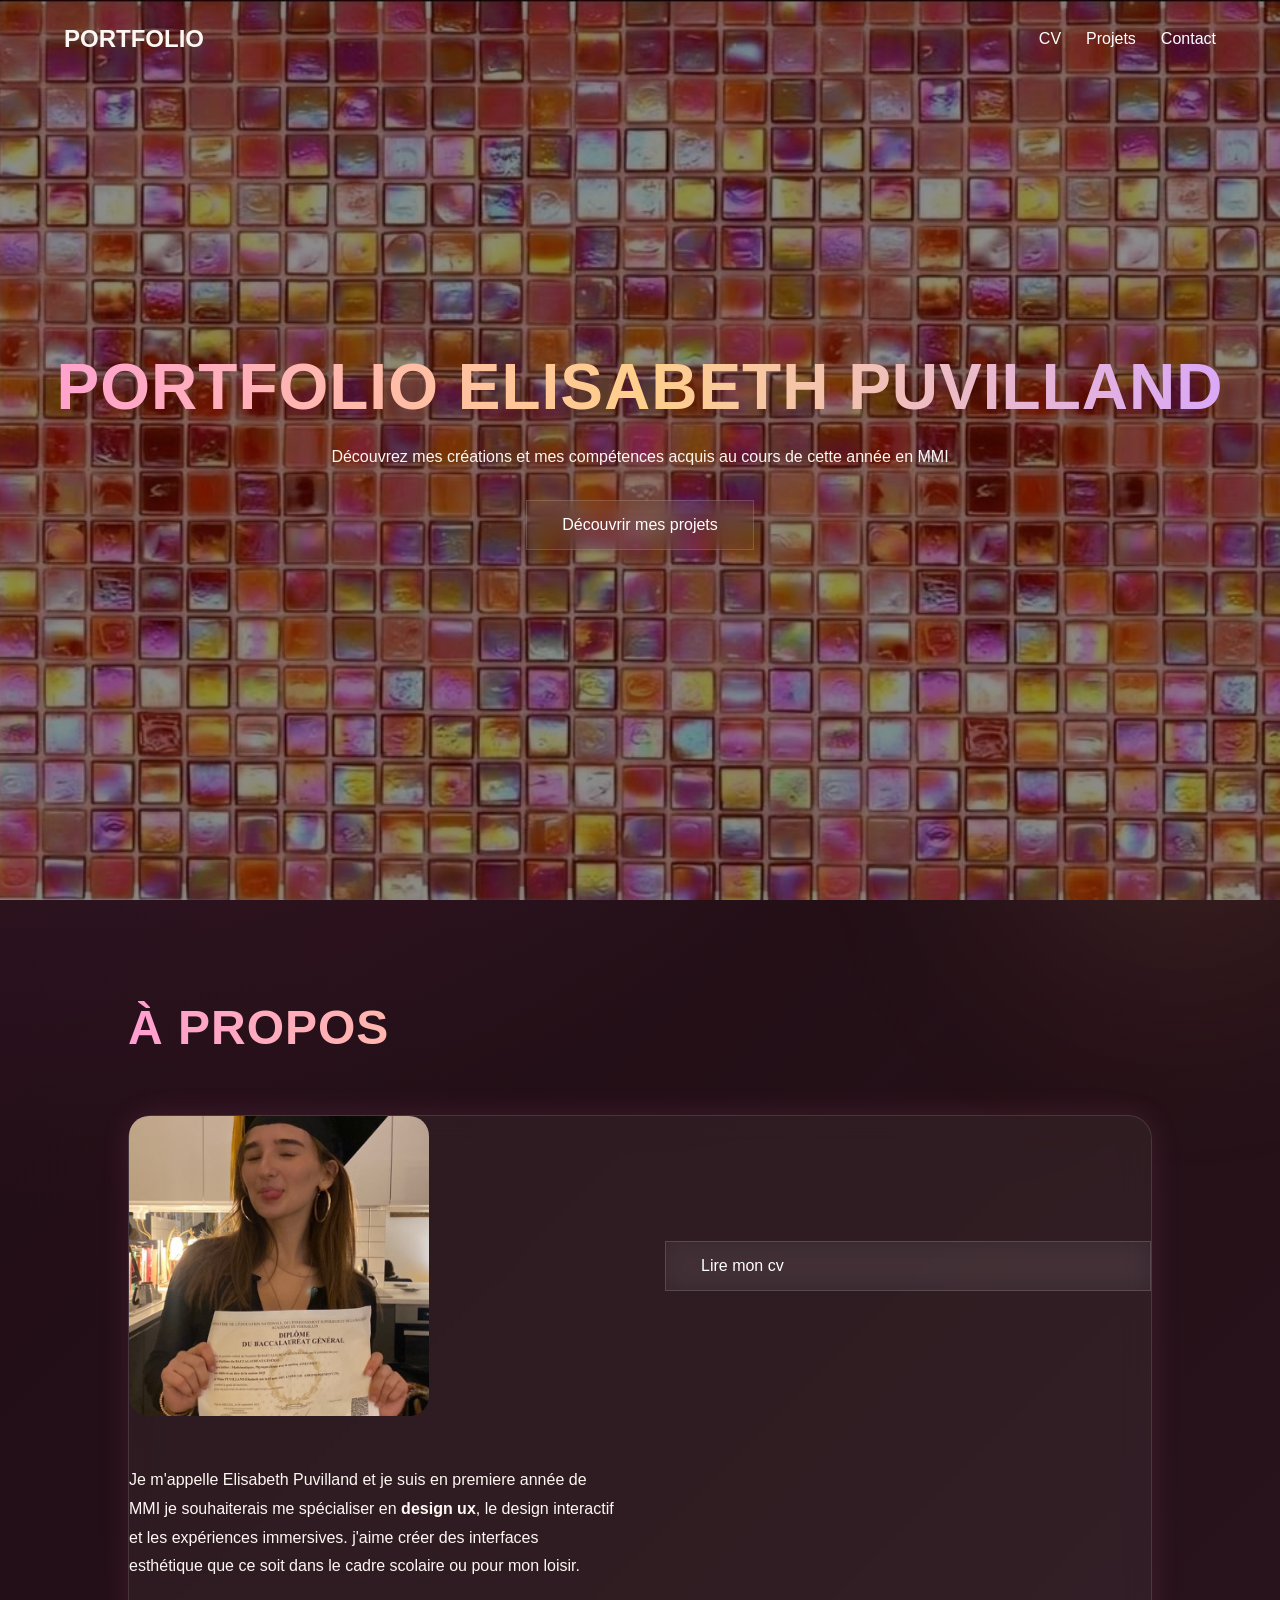
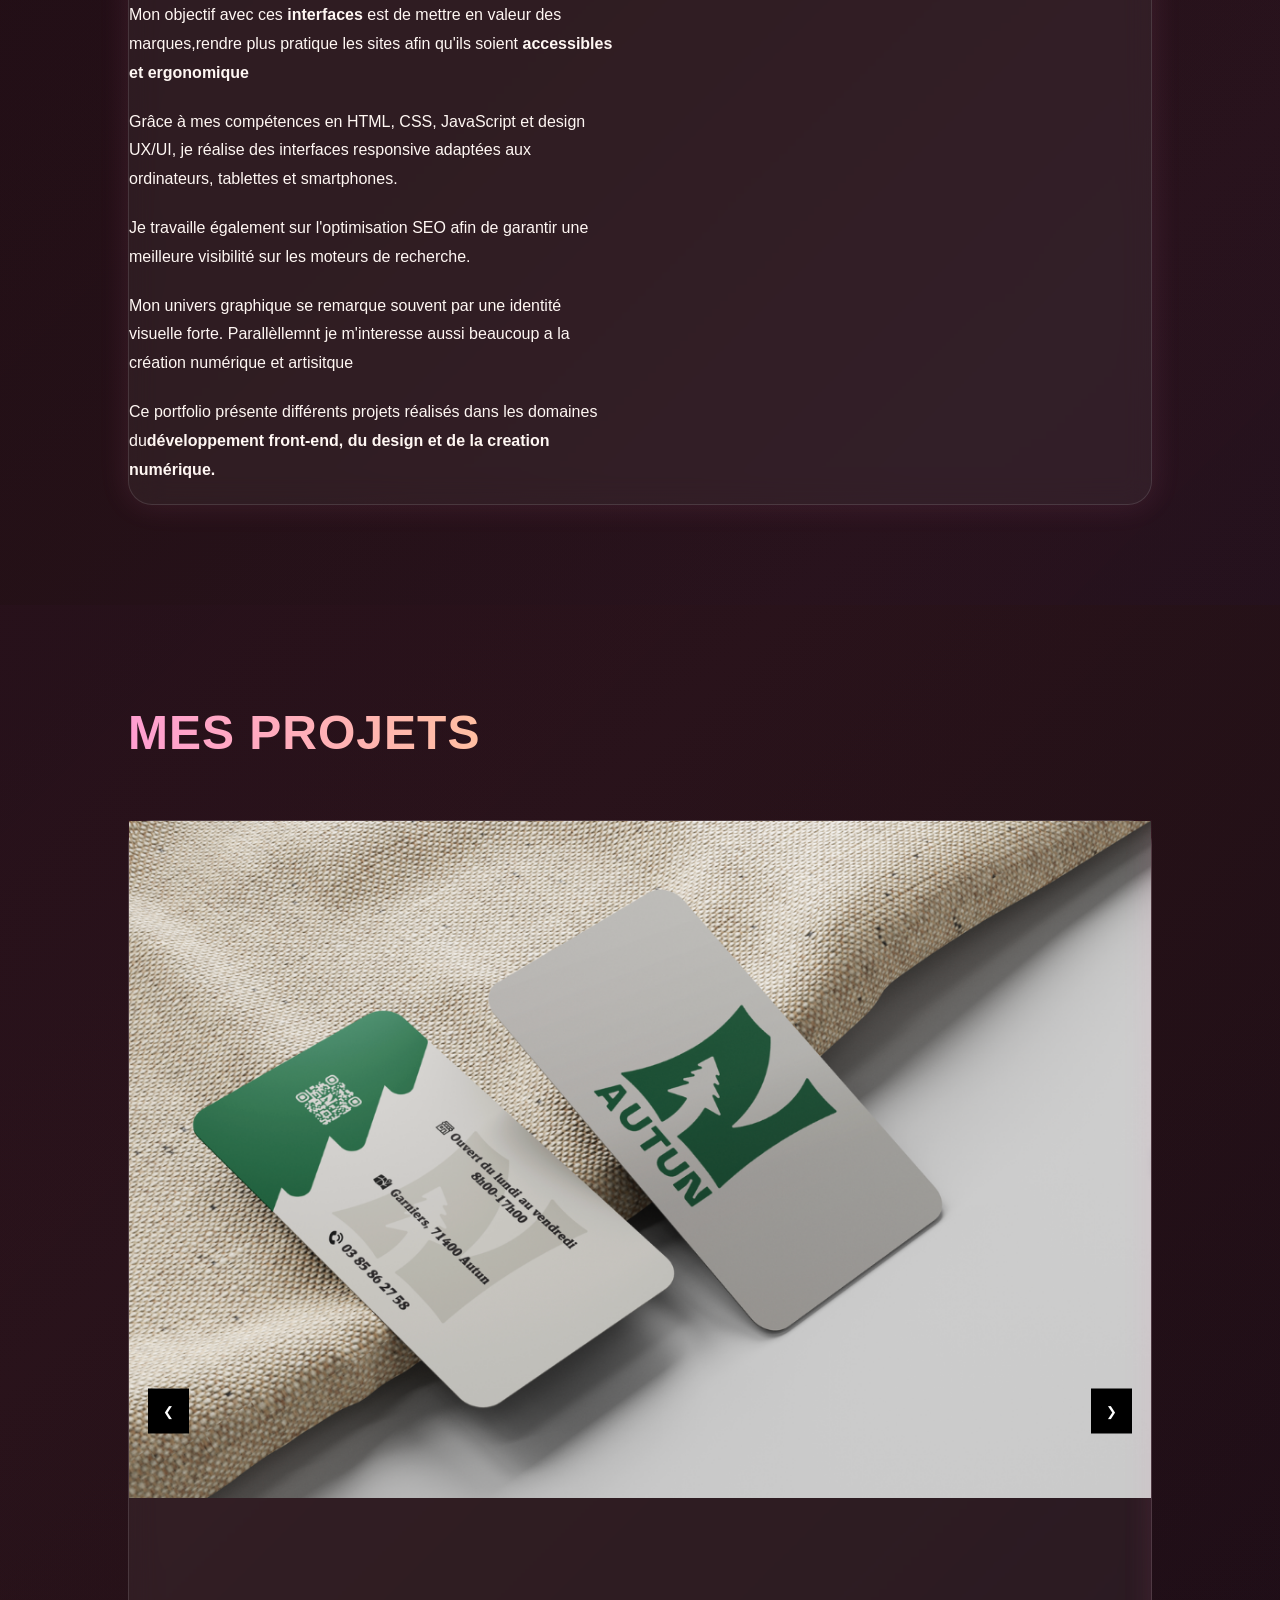
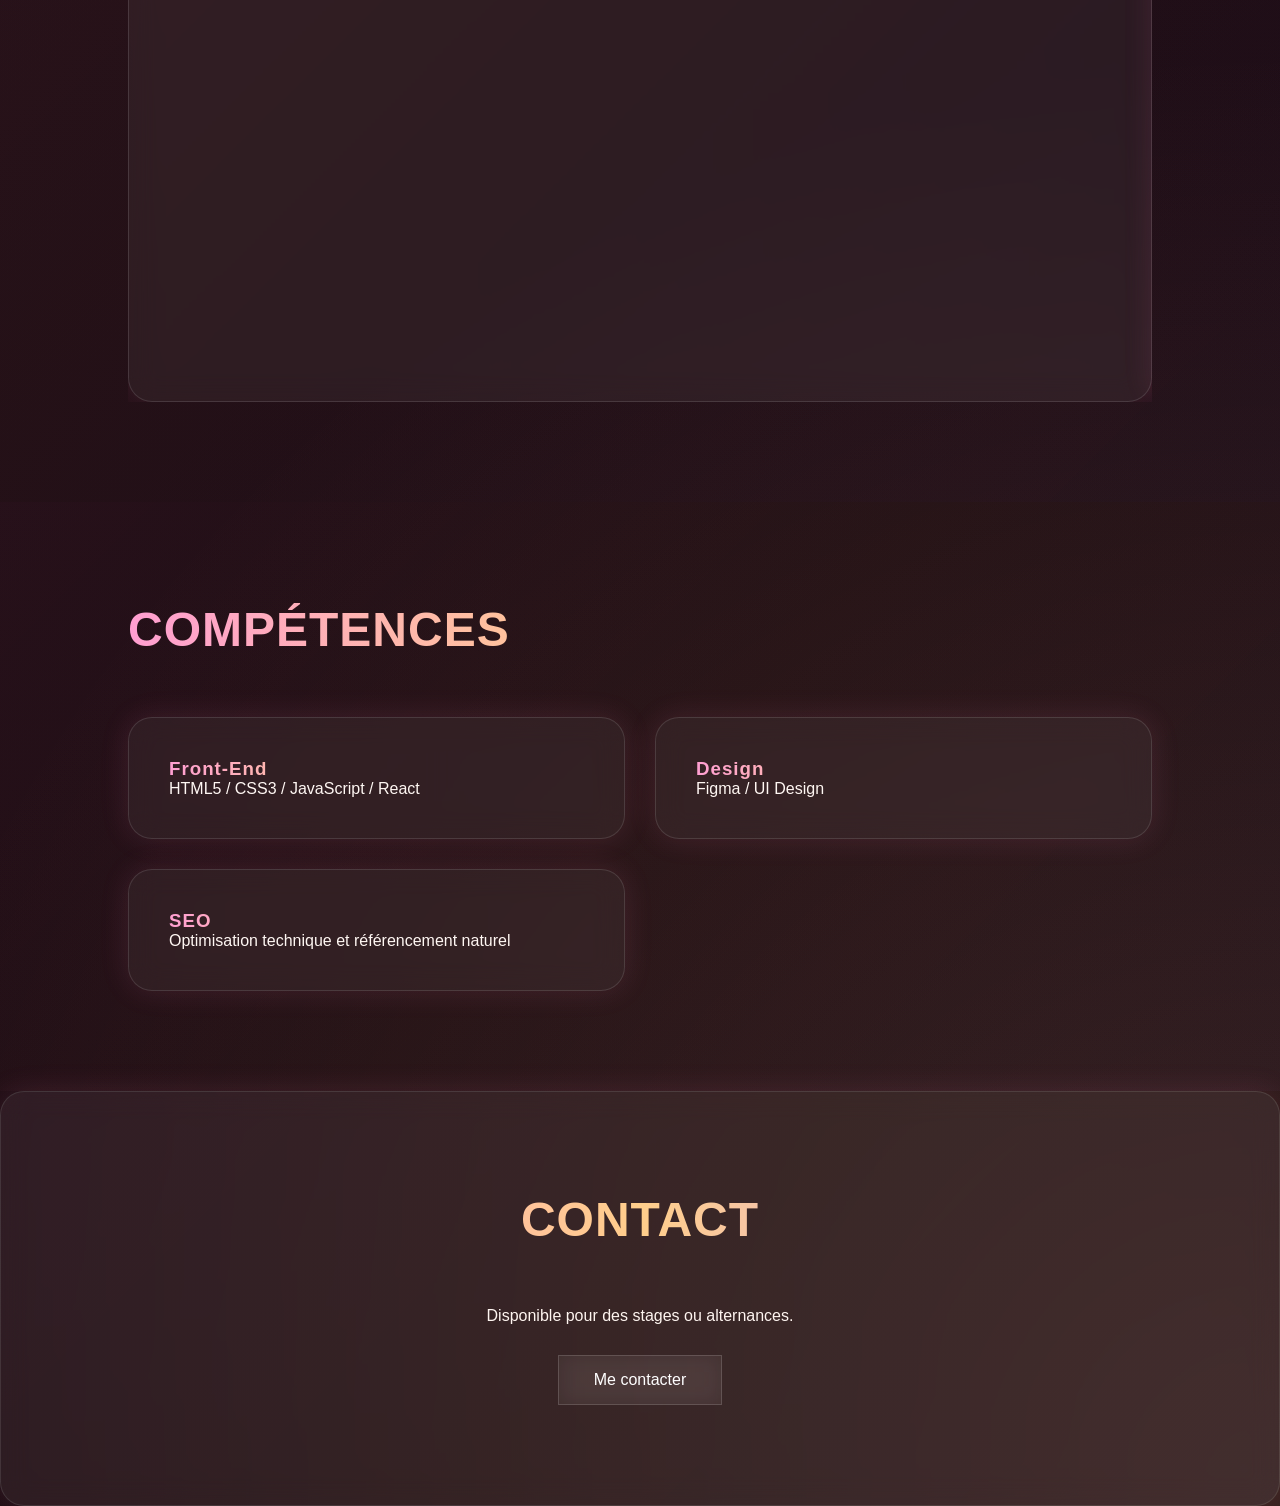
<file: index.html>
<!DOCTYPE html>
<html lang="fr">

<head>
    <meta charset="UTF-8">
    <meta name="viewport" content="width=device-width, initial-scale=1.0">


    <title>Portfolio</title>

    <meta name="description"
        content="Portfolio créatif de développeur web spécialisé en design UX/UI, création de sites modernes, expériences interactives et développement front-end responsive optimisé SEO.">

    <meta name="keywords"
        content="portfolio, développeur web, designer UX UI, front-end, création site internet, SEO, responsive design">

    <meta name="author" content="Votre Nom">

    <link rel="stylesheet" href="style/styles.css">
    <script src="script.js" defer> </script>
</head>

<body>

    <!-- HEADER -->
    <header class="hero">

        <nav class="navbar">
            <div class="logo">PORTFOLIO</div>

            <ul class="nav-links">
                <li><a href="cv.html">CV</a></li>
                <li><a href="#projects">Projets</a></li>
                <li><a href="#contact">Contact</a></li>
            </ul>
        </nav>

        <div class="hero-content">
            <h1>PORTFOLIO ELISABETH PUVILLAND</h1>

            <p>
                Découvrez mes créations et mes compétences acquis au cours de cette année en MMI
            </p>

            <a href="projet.html" class="btn">Découvrir mes projets</a>
        </div>

    </header>

   
    <section id="about" class="about">

        <h2>À propos</h2>

        <div class="about-container">

            <img src="images/F0B749BD-72B8-4AC7-9959-92750756190D_1_105_c.jpeg"
                alt="cv">
                <a href="cv.html" class="btn">
           Lire mon cv
        </a>

            <div>

                <p>
                    Je m'appelle Elisabeth Puvilland et je suis en premiere année de MMI
                    je souhaiterais me spécialiser en <strong>design ux</strong>,
                    le design interactif et les expériences immersives.
                    j'aime créer des interfaces esthétique que ce soit dans le cadre scolaire ou pour mon loisir.
                </p>

                <p>
                   Mon objectif avec ces <strong>interfaces</strong> est de mettre en valeur des marques,rendre plus pratique les sites afin qu'ils soient <strong>accessibles et ergonomique </strong>
                </p>

                <p>
                    Grâce à mes compétences en HTML, CSS, JavaScript
                    et design UX/UI, je réalise des interfaces
                    responsive adaptées aux ordinateurs,
                    tablettes et smartphones.
                </p>
                <p>
                    Je travaille également sur l'optimisation SEO
                    afin de garantir une meilleure visibilité sur
                    les moteurs de recherche.
                </p>

                <p>
                    Mon univers graphique se remarque souvent par une identité visuelle forte. Parallèllemnt je m'interesse aussi beaucoup a la création numérique et artisitque 
                </p>

                <p>
                    Ce portfolio présente différents projets réalisés
                    dans les domaines du<strong>développement front-end,
                    du design et de la creation numérique.</strong>
                </p>

            </div>

        </div>

    </section>

    <!-- PROJECTS -->
    <section id="projects" class="projects">

        <h2>Mes Projets</h2>

        <div class="slider">

            <button class="prev">&#10094;</button>

            <div class="slides">

                <article class="card active">

                    <img src="projets/naudetvisitee.png">



                </article>

                <article class="card">

                    <img src="projets/sitebal.png">

                
                </article>

                <article class="card">

                    <img src="projets/petitefaimvisite.png">

                
                </article>

                <article class="card">

                    <img src="projets/sitetasty.png">

                
                </article>

                <article class="card">

                    <img src="projets/siteunistar.png">

                
                </article>

            </div>

            <button class="next">&#10095;</button>

        </div>

    </section>

    <!-- SKILLS -->
    <section id="skills" class="skills">

        <h2>Compétences</h2>

        <div class="skills-grid">

            <div>
                <h3>Front-End</h3>
                <p>HTML5 / CSS3 / JavaScript / React</p>
            </div>

            <div>
                <h3>Design</h3>
                <p>Figma / UI Design</p>
            </div>

            <div>
                <h3>SEO</h3>
                <p>Optimisation technique et référencement naturel</p>
            </div>

           
        </div>

    </section>

    <!-- CONTACT -->
    <section id="contact" class="contact">

        <h2>Contact</h2>

        <p>
            Disponible pour des stages ou alternances.
        </p>

        <a href="contact.html" class="btn">
            Me contacter
        </a>

    </section>

</body>

</html>
</file>
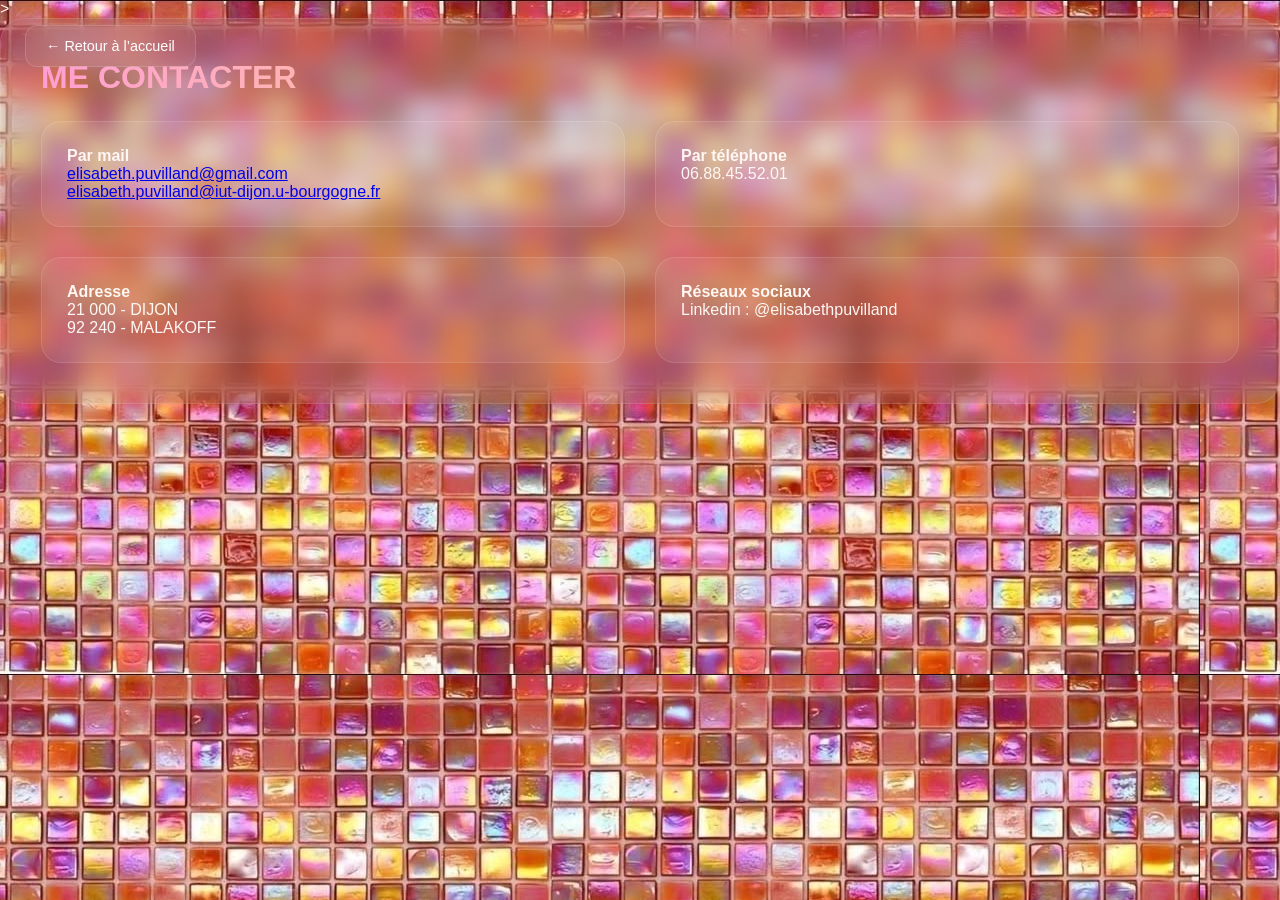
<file: contact.html>
<html><!DOCTYPE html>
<html lang="en">
<head>
    <meta charset="UTF-8">
    <meta name="viewport" content="width=device-width, initial-scale=1.0">
    <title>Contact</title>
    <link rel="stylesheet" href="style/cv.css">>
</head>
<header><a href="index.html" class="btn back-btn">← Retour à l’accueil</a></header>
<body>
    
    
    <div class="contact-section">
        <h2>Me contacter</h2>

        <div class="contact-grid">

            <div class="contact-card">
                <p><strong>Par mail</strong></p>
                <p><a href="elisabeth.puvilland@gmail.com">elisabeth.puvilland@gmail.com</a></p>
                <p><a href="elisabeth.puvilland@iut-dijon.u-bourgogne.fr">elisabeth.puvilland@iut-dijon.u-bourgogne.fr</a></p>
            </div>

            <div class="contact-card">
                <p><strong>Par téléphone</strong></p>
                <p>06.88.45.52.01</p>
            </div>

            <div class="contact-card">
                <p><strong>Adresse</strong></p>
                <p>21 000 - DIJON</p>
                 <p>92 240  - MALAKOFF</p>
            </div>

            <div class="contact-card">
                <p><strong>Réseaux sociaux</strong></p>
                <p>Linkedin : @elisabethpuvilland</p>
            </div>

        </div>
    </div>

</body>
</html></html>
</file>
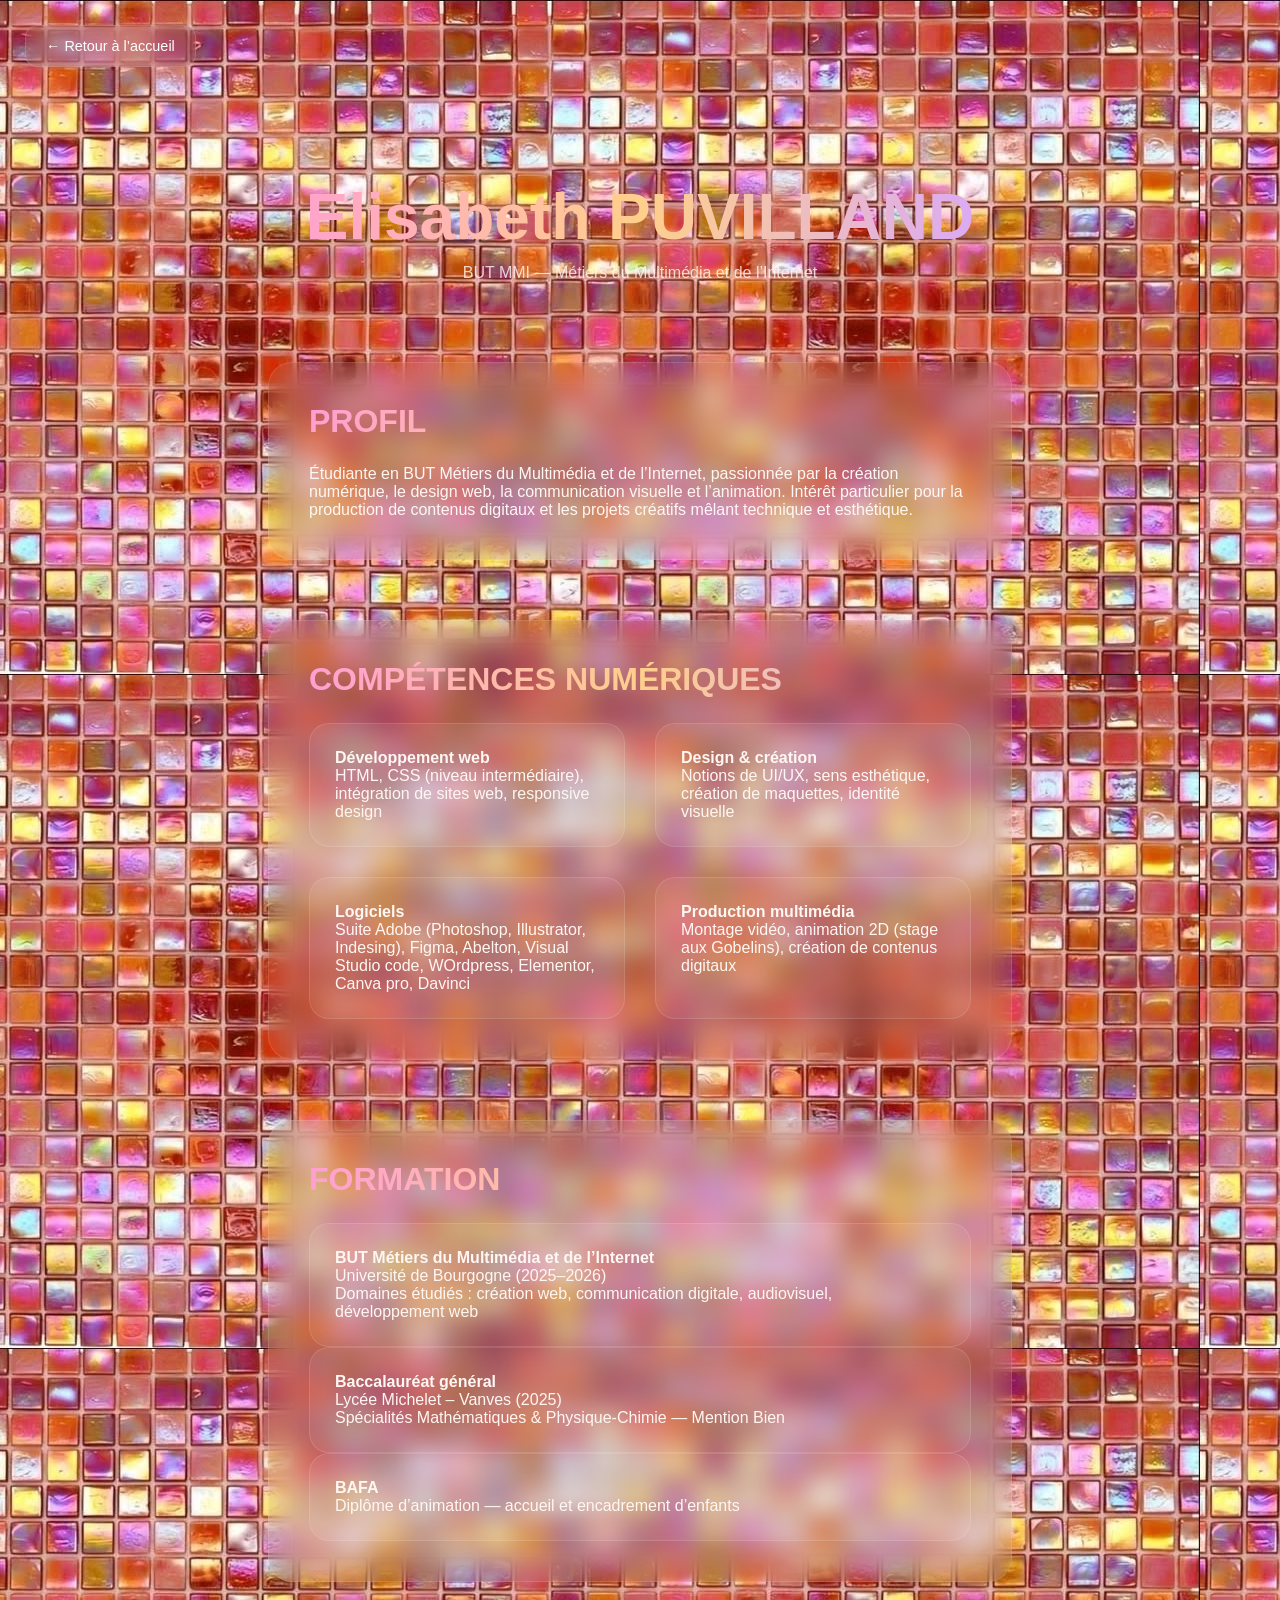
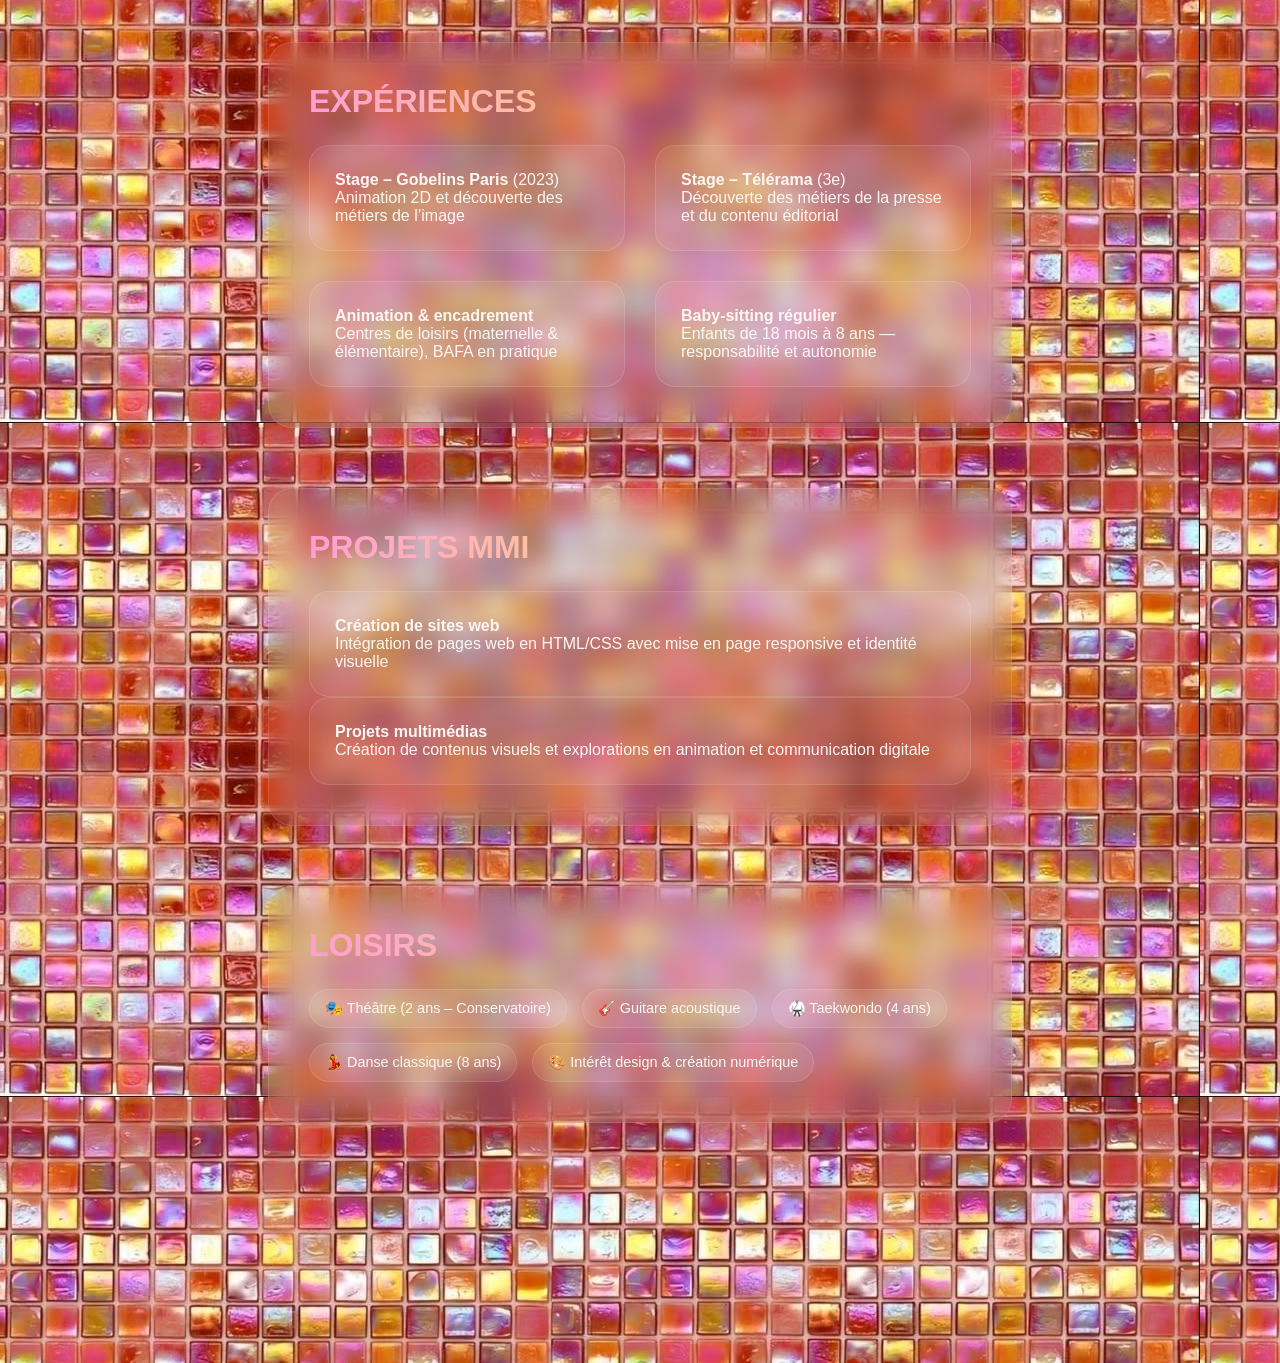
<file: cv.html>
<!DOCTYPE html>
<html lang="fr">
<head>
    <meta charset="UTF-8">
    <meta name="viewport" content="width=device-width, initial-scale=1.0">
    <title>CV - Elisabeth PUVILLAND</title>
    <link rel="stylesheet" href="style/cv.css">
</head>
<header><a href="index.html" class="btn back-btn">← Retour à l’accueil</a></header>
<body>

<div class="cv">

    <!-- HEADER -->
    <div class="cv-header">
        <div class="cv-name">Elisabeth PUVILLAND</div>
        <div class="cv-subtitle">BUT MMI — Métiers du Multimédia et de l’Internet</div>
    </div>

    <!-- PROFIL -->
    <div class="cv-section">
        <h2>Profil</h2>
        <p>
            Étudiante en BUT Métiers du Multimédia et de l’Internet, passionnée par la création numérique,
            le design web, la communication visuelle et l’animation. Intérêt particulier pour la production
            de contenus digitaux et les projets créatifs mêlant technique et esthétique.
        </p>
    </div>

    <!-- COMPÉTENCES -->
    <div class="cv-section">
        <h2>Compétences numériques</h2>

        <div class="cv-grid">

            <div class="cv-card">
                <p><strong>Développement web</strong></p>
                <p>HTML, CSS (niveau intermédiaire), intégration de sites web, responsive design</p>
            </div>

            <div class="cv-card">
                <p><strong>Design & création</strong></p>
                <p>Notions de UI/UX, sens esthétique, création de maquettes, identité visuelle</p>
            </div>

            <div class="cv-card">
                <p><strong>Logiciels</strong></p>
                <p>Suite Adobe (Photoshop, Illustrator, Indesing), Figma, Abelton, Visual Studio code, WOrdpress, Elementor, Canva pro, Davinci</p>
            </div>

            <div class="cv-card">
                <p><strong>Production multimédia</strong></p>
                <p>Montage vidéo, animation 2D (stage aux Gobelins), création de contenus digitaux</p>
            </div>

        </div>
    </div>

    <!-- FORMATION -->
    <div class="cv-section">
        <h2>Formation</h2>

        <div class="cv-card">
            <p><strong>BUT Métiers du Multimédia et de l’Internet</strong></p>
            <p>Université de Bourgogne (2025–2026)</p>
            <p>Domaines étudiés : création web, communication digitale, audiovisuel, développement web</p>
        </div>

        <div class="cv-card">
            <p><strong>Baccalauréat général</strong></p>
            <p>Lycée Michelet – Vanves (2025)</p>
            <p>Spécialités Mathématiques & Physique-Chimie — Mention Bien</p>
        </div>

        <div class="cv-card">
            <p><strong>BAFA</strong></p>
            <p>Diplôme d’animation — accueil et encadrement d’enfants</p>
        </div>
    </div>

    <!-- EXPERIENCE -->
    <div class="cv-section">
        <h2>Expériences</h2>

        <div class="cv-grid">

            <div class="cv-card">
                <p><strong>Stage – Gobelins Paris</strong> (2023)</p>
                <p>Animation 2D et découverte des métiers de l’image</p>
            </div>

            <div class="cv-card">
                <p><strong>Stage – Télérama</strong> (3e)</p>
                <p>Découverte des métiers de la presse et du contenu éditorial</p>
            </div>

            <div class="cv-card">
                <p><strong>Animation & encadrement</strong></p>
                <p>Centres de loisirs (maternelle & élémentaire), BAFA en pratique</p>
            </div>

            <div class="cv-card">
                <p><strong>Baby-sitting régulier</strong></p>
                <p>Enfants de 18 mois à 8 ans — responsabilité et autonomie</p>
            </div>

        </div>
    </div>

    <!-- PROJETS MMI (IMPORTANT POUR TON DOMAINE) -->
    <div class="cv-section">
        <h2>Projets MMI</h2>

        <div class="cv-card">
            <p><strong>Création de sites web</strong></p>
            <p>Intégration de pages web en HTML/CSS avec mise en page responsive et identité visuelle</p>
        </div>

        <div class="cv-card">
            <p><strong>Projets multimédias</strong></p>
            <p>Création de contenus visuels et explorations en animation et communication digitale</p>
        </div>

    </div>

    <!-- LOISIRS -->
    <div class="cv-section">
        <h2>Loisirs</h2>

        <div class="hobbies">
            <div class="hobby">🎭 Théâtre (2 ans – Conservatoire)</div>
            <div class="hobby">🎸 Guitare acoustique</div>
            <div class="hobby">🥋 Taekwondo (4 ans)</div>
            <div class="hobby">💃 Danse classique (8 ans)</div>
            <div class="hobby">🎨 Intérêt design & création numérique</div>
        </div>
    </div>

</div>

</body>
</html>
</file>
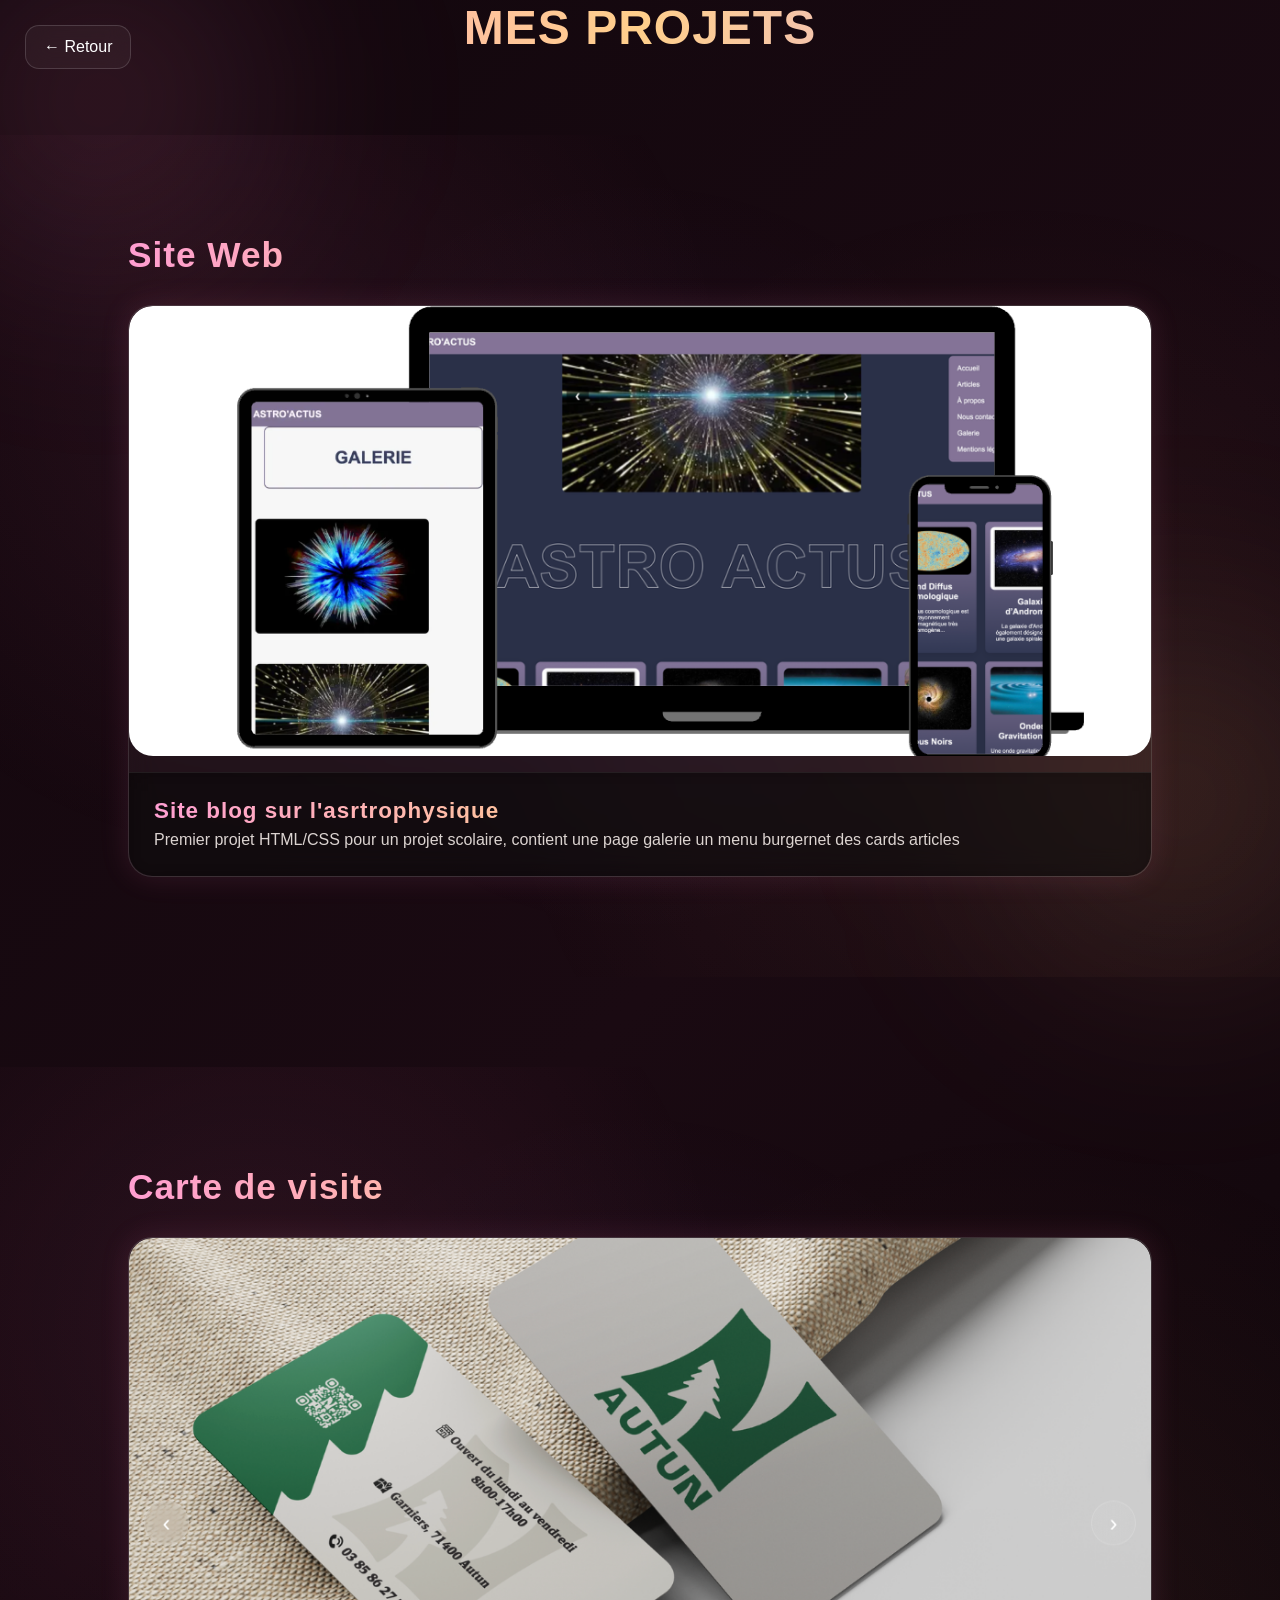
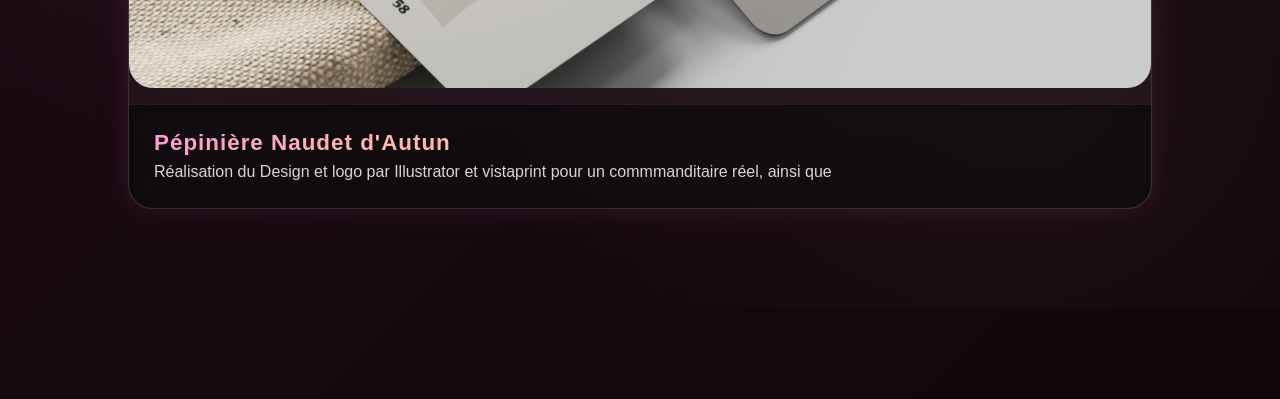
<file: projet.html>
<!DOCTYPE html>
<html lang="fr">
<head>
    <meta charset="UTF-8">
    <meta name="viewport" content="width=device-width, initial-scale=1.0">
    <title>Projets - Portfolio MMI</title>

    <link rel="stylesheet" href="style/projets.css">

    <script src="project.js" defer></script>
</head>

<body>

<a href="index.html" class="back-btn">← Retour</a>

<div class="projects-page">

    <h1 class="page-title">Mes Projets</h1>

    <!-- ================= SITE WEB ================= -->
    <section class="project-section">
        <h2>Site Web</h2>

        <div class="carousel">

            <button class="prev">‹</button>

            <div class="track">

                <div class="project-card">
                    <img src="projets/siteastro.png" alt="">
                    <div class="caption">
                        <h3>Site blog sur l'asrtrophysique</h3>
                        <p>Premier projet HTML/CSS pour un projet scolaire, contient une page galerie un menu burgernet des cards articles</p>
                    </div>
                </div>

                <div class="project-card">
                    <img src="projets/sitebal.png" alt="">
                    <div class="caption">
                        <h3>Site evenmentiel</h3>
                        <p>Site avec html css js et animation réalisé pour aider un proche a promouvoir le bal de son école </p>
                    </div>
                </div>
                <div class="project-card">
                    <img src="projets/sitetasty.png" alt="">
                    <div class="caption">
                        <h3>Site Concours photo</h3>
                        <p>Projet scolaire : site interactif, avec php, css et js. Premier site réalisé en base de donnée mysql.Il possèdela fonctionalité de login, logout, inscription et possibilitée de poster des photos </p>
                    </div>
                </div>
                  <div class="project-card">
                    <img src="projets/siteunistar.png" alt="">
                    <div class="caption">
                        <h3>Site evenmentiel</h3>
                        <p>Deuxieme site que j'ai produit pour mon loisir et pour m'entrainer en html/css/js animation et interactivié visant a promouvoir un festival fictif</p>
                    </div>
                </div>


            </div>

            <button class="next">›</button>

        </div>
    </section>

    <!-- ================= GRAPHISME ================= -->
    <section class="project-section">
        <h2>Carte de visite </h2>

        <div class="carousel">

            <button class="prev">‹</button>

            <div class="track">

                <div class="project-card">
                    <img src="projets/naudetvisitee.png" alt="">
                    <div class="caption">
                        <h3>Pépinière Naudet d'Autun</h3>
                        <p> Réalisation du Design et logo par Illustrator et vistaprint pour un commmanditaire réel, ainsi que  </p>
                    </div>
                </div>

                <div class="project-card">
                    <img src="projets/petitefaimvisite.png" alt="">
                    <div class="caption">
                        <h3>Carte visuelle petite faim</h3>
                        <p>Création de l'identité visuelle d'une entreprise fictive sur Illustrator, charte graphique sur Indesing et carte de visite et autre produit dérivé</p>
                    </div>
                </div>

            </div>

            <button class="next">›</button>

        </div>
    </section>

</body>
</html>
</file>
<file: style/styles.css>
*{
    margin:0;
    padding:0;
    box-sizing:border-box;
}

body{
    font-family:Arial, Helvetica, sans-serif;
    background:#111;
    color:white;
    overflow-x:hidden;
}

img{
    width:100%;
    display:block;
}

.hero{
    min-height:100vh;
    background:url('../images/a931b898b94d70c1ac8240eb65ea4bdc.jpg') center/cover no-repeat;
    position:relative;
    display:flex;
    flex-direction:column;
    justify-content:center;
}

.hero::before{
    content:'';
    position:absolute;
    inset:0;
    background:rgba(0,0,0,0.45);
}

.navbar{
    position:absolute;
    top:0;
    width:100%;
    padding:25px 5%;
    display:flex;
    justify-content:space-between;
    align-items:center;
    z-index:2;
}

.logo{
    font-size:1.5rem;
    font-weight:bold;
}

.nav-links{
    display:flex;
    gap:25px;
    list-style:none;
}

.nav-links a{
    color:white;
    text-decoration:none;
}

.hero-content{
    position:relative;
    z-index:2;
    text-align:center;
    padding:20px;
}

.hero-content h1{
    font-size:4rem;
    margin-bottom:20px;
    text-transform:uppercase;
}

.hero-content p{
    max-width:700px;
    margin:auto;
    line-height:1.6;
    margin-bottom:30px;
}

.btn{
    display:inline-block;
    padding:15px 35px;
    border:1px solid #fff;
    color:white;
    text-decoration:none;
    transition:0.3s;
}

.btn:hover{
    background:white;
    color:black;
}

section{
    padding:100px 10%;
}

h2{
    font-size:3rem;
    margin-bottom:60px;
    text-transform:uppercase;
}

.about-container{
    display:grid;
    grid-template-columns:1fr 1fr;
    gap:50px;
    align-items:center;
}

.about p{
    margin-bottom:20px;
    line-height:1.8;
}

.slider{
    position:relative;
}

.slides{
    display:flex;
    overflow:hidden;
}

.card{
    min-width:100%;
    transition:0.5s;
}

.card-content{
    padding:30px;
    background:#1a1a1a;
}

.prev,
.next{
    position:absolute;
    top:50%;
    transform:translateY(-50%);
    background:black;
    border:none;
    color:white;
    padding:15px;
    cursor:pointer;
    z-index:5;
}

.prev{
    left:20px;
}

.next{
    right:20px;
}

.skills-grid{
    display:grid;
    grid-template-columns:repeat(2,1fr);
    gap:30px;
}

.skills-grid div{
    padding:40px;
    background:#1b1b1b;
}

.contact{
    text-align:center;
}

.contact p{
    margin-bottom:30px;
}

@media(max-width:768px){

    .hero-content h1{
        font-size:2.5rem;
    }

    .about-container{
        grid-template-columns:1fr;
    }

    .skills-grid{
        grid-template-columns:1fr;
    }

    .nav-links{
        display:none;
    }

}
/* ===== DA HERO / GLOSSY MOSAIC ===== */

body{
    background:
    radial-gradient(circle at top left,
    rgba(255,120,180,0.18),
    transparent 25%),

    radial-gradient(circle at bottom right,
    rgba(255,180,120,0.15),
    transparent 30%),

    linear-gradient(
        135deg,
        #16080f,
        #241018,
        #12070d
    );

    color:#fff7f3;
}

/* glow global */

body::before{

    content:'';

    position:fixed;

    width:500px;
    height:500px;

    top:-150px;
    left:-150px;

    background:
    radial-gradient(
        circle,
        rgba(255,120,180,0.18),
        transparent 70%
    );

    filter:blur(90px);

    z-index:-1;
}

body::after{

    content:'';

    position:fixed;

    width:500px;
    height:500px;

    bottom:-150px;
    right:-150px;

    background:
    radial-gradient(
        circle,
        rgba(255,180,120,0.16),
        transparent 70%
    );

    filter:blur(100px);

    z-index:-1;
}

/* sections */

section{
    position:relative;
    overflow:hidden;
}

section::before{

    content:'';

    position:absolute;

    inset:0;

    background:
    linear-gradient(
        135deg,
        rgba(255,120,180,0.03),
        rgba(255,180,120,0.02),
        rgba(180,120,255,0.03)
    );

    pointer-events:none;
}

/* cards */

.card,
.skills-grid div,
.about-container,
.contact{

    background:rgba(255,255,255,0.05);

    border:1px solid rgba(255,255,255,0.12);

    backdrop-filter:blur(14px);

    border-radius:24px;

    box-shadow:
    0 0 30px rgba(255,120,180,0.12);

    transition:0.4s ease;
}
.about-container img{
    width:300px;
    height:300px;

    object-fit:cover;

    border-radius:20px;
}
.card:hover,
.skills-grid div:hover{

    transform:translateY(-6px);

    box-shadow:
    0 0 45px rgba(255,120,180,0.22);
}

/* titres */

h1,
h2,
h3{

    background:linear-gradient(
        90deg,
        #ff9fd2,
        #ffcf8b,
        #d8a6ff
    );

    -webkit-background-clip:text;

    -webkit-text-fill-color:transparent;

    letter-spacing:1px;
}

/* boutons */

.btn{

    background:rgba(255,255,255,0.04);

    border:1px solid rgba(255,255,255,0.15);

    backdrop-filter:blur(10px);

    transition:0.4s ease;
}

.btn:hover{

    transform:translateY(-2px);

    box-shadow:
    0 0 30px rgba(255,120,180,0.25);

    background:rgba(255,255,255,0.08);
}
</file>
<file: style/cv.css>
/* =========================
   CV GLASS / GLOSSY STYLE
   ========================= */

/* RESET LOCAL (optionnel si déjà global) */
*{
    margin:0;
    padding:0;
    box-sizing:border-box;
}

.back-btn{
    position:fixed;
    top:25px;
    left:25px;
    z-index:999;

    padding:12px 20px;
    border-radius:12px;

    background:rgba(255,255,255,0.05);
    border:1px solid rgba(255,255,255,0.15);
    backdrop-filter:blur(12px);

    color:white;
    text-decoration:none;
    font-size:0.9rem;

    transition:0.3s ease;
}

.back-btn:hover{
    transform:translateY(-2px);
    box-shadow:0 0 25px rgba(255,120,180,0.25);
    background:rgba(255,255,255,0.08);
}

/* BODY (même DA que ton site) */
body{
    font-family: Arial, Helvetica, sans-serif;
    color:#fff7f3;
    overflow-x:hidden;
    background:url('../images/a931b898b94d70c1ac8240eb65ea4bdc.jpg') ;
}


.body::before{
    content:'';
    position:absolute;
    inset:0;
    background:rgba(0,0,0,0.45);
}
/* CONTAINER CV */
.cv{
    max-width:1000px;
    margin:120px auto;
    padding:60px 10%;
    position:relative;
}
/* CONTAINER CV */
.contact{
    max-width:1000px;
    margin:120px auto;
    padding:60px 10%;
    position:relative;
}

/* HEADER CV */
.cv-header{
    text-align:center;
    margin-bottom:80px;
}

.cv-header h1{
    font-size:3.5rem;
    letter-spacing:2px;
    color: #fff7f3;
    
}

.cv-header p{
    margin-top:10px;
    opacity:0.8;
}


/* SECTIONS */
.cv-section{
    margin-bottom:60px;
    padding:40px;
    background:rgba(255,255,255,0.05);
    border:1px solid rgba(255,255,255,0.12);
    backdrop-filter:blur(14px);
    border-radius:24px;
    box-shadow:0 0 30px rgba(255,120,180,0.10);
    transition:0.4s ease;
}
.contact-section{
    margin-bottom:60px;
    padding:40px;
    background:rgba(255,255,255,0.05);
    border:1px solid rgba(255,255,255,0.12);
    backdrop-filter:blur(14px);
    border-radius:24px;
    box-shadow:0 0 30px rgba(255,120,180,0.10);
    transition:0.4s ease;
}

.cv-section:hover{
    transform:translateY(-5px);
    box-shadow:0 0 50px rgba(255,120,180,0.18);
}

.contact-section:hover{
    transform:translateY(-5px);
    box-shadow:0 0 50px rgba(255,120,180,0.18);
}
/* TITRES DE SECTION */
.cv-section h2{
    font-size:2rem;
    margin-bottom:25px;
    text-transform:uppercase;

    background:linear-gradient(
        90deg,
        #ff9fd2,
        #ffcf8b,
        #d8a6ff
    );

    -webkit-background-clip:text;
    -webkit-text-fill-color:transparent;
}
/* TITRES DE SECTION */
.contact-section h2{
    font-size:2rem;
    margin-bottom:25px;
    text-transform:uppercase;

    background:linear-gradient(
        90deg,
        #ff9fd2,
        #ffcf8b,
        #d8a6ff
    );

    -webkit-background-clip:text;
    -webkit-text-fill-color:transparent;
}

/* LISTES */
.cv-section ul{
    list-style:none;
}

.cv-section li{
    margin-bottom:15px;
    line-height:1.6;
    position:relative;
    padding-left:20px;
}

.cv-section li::before{
    content:"•";
    position:absolute;
    left:0;
    color:#ff9fd2;
}

/* GRIDS (formation / expérience) */
.cv-grid{
    display:grid;
    grid-template-columns:1fr 1fr;
    gap:30px;
}
.contact-grid{
    display:grid;
    grid-template-columns:1fr 1fr;
    gap:30px;
}
.cv-card{
    padding:25px;
    background:rgba(255,255,255,0.04);
    border:1px solid rgba(255,255,255,0.12);
    border-radius:20px;
    backdrop-filter:blur(12px);
    transition:0.3s ease;
}
.contact-card{
    padding:25px;
    background:rgba(255,255,255,0.04);
    border:1px solid rgba(255,255,255,0.12);
    border-radius:20px;
    backdrop-filter:blur(12px);
    transition:0.3s ease;
}

.cv-card:hover{
    transform:translateY(-5px);
    box-shadow:0 0 40px rgba(255,120,180,0.15);
}
.contact-card:hover{
    transform:translateY(-5px);
    box-shadow:0 0 40px rgba(255,120,180,0.15);
}

/* NOM / TITRE */
.cv-name{
    font-size:4rem;
    font-weight:bold;
    text-align:center;
    margin-bottom:10px;

    background:linear-gradient(
        90deg,
        #ff9fd2,
        #ffcf8b,
        #d8a6ff
    );

    -webkit-background-clip:text;
    -webkit-text-fill-color:transparent;
}

/* SOUS-TITRE */
.cv-subtitle{
    text-align:center;
    opacity:0.8;
    margin-bottom:40px;
}

/* LOISIRS BLOCS */
.hobbies{
    display:flex;
    flex-wrap:wrap;
    gap:15px;
}

.hobby{
    padding:10px 15px;
    border-radius:999px;
    background:rgba(255,255,255,0.05);
    border:1px solid rgba(255,255,255,0.12);
    backdrop-filter:blur(10px);
    font-size:0.9rem;
}

/* RESPONSIVE */
@media(max-width:768px){

    .cv{
        padding:40px 5%;
    }

    .cv-header h1{
        font-size:2.5rem;
    }

    .cv-grid{
        grid-template-columns:1fr;
    }
}
/* RESPONSIVE */
@media(max-width:768px){

    .contact{
        padding:40px 5%;
    }

    .contact-header h1{
        font-size:2.5rem;
    }

    .contact-grid{
        grid-template-columns:1fr;
    }
}
</file>
<file: style/projets.css>
/* =========================
   RESET GLOBAL
========================= */

*{
    margin:0;
    padding:0;
    box-sizing:border-box;
}

body{
    font-family:Arial, Helvetica, sans-serif;
    color:#fff7f3;
    overflow-x:hidden;

    background:
    linear-gradient(
        135deg,
        #12070d,
        #1a0a12,
        #0e060a
    );
}

/* =========================
   GLOW AMBIANT
========================= */

body::before{
    content:'';
    position:fixed;
    width:500px;
    height:500px;
    top:-150px;
    left:-150px;

    background:radial-gradient(circle, rgba(255,120,180,0.18), transparent 70%);
    filter:blur(90px);
    z-index:-1;
}

body::after{
    content:'';
    position:fixed;
    width:500px;
    height:500px;
    bottom:-150px;
    right:-150px;

    background:radial-gradient(circle, rgba(255,180,120,0.16), transparent 70%);
    filter:blur(100px);
    z-index:-1;
}

/* =========================
   GLOBAL
========================= */

img{
    width:100%;
    display:block;
}

section{
    position:relative;
    padding:100px 10%;
    overflow:hidden;
}

/* MOSAÏQUE SUBTILE UNIQUEMENT DANS LES SECTIONS */

section::before{
    content:'';
    position:absolute;
    inset:0;

    background:
    radial-gradient(circle at 20% 30%, rgba(255,120,180,0.08), transparent 40%),
    radial-gradient(circle at 80% 70%, rgba(255,180,120,0.06), transparent 45%),
    radial-gradient(circle at 50% 50%, rgba(180,120,255,0.05), transparent 50%);

    pointer-events:none;
}

/* =========================
   TITRES
========================= */

h1,h2,h3{
    background:linear-gradient(
        90deg,
        #ff9fd2,
        #ffcf8b,
        #d8a6ff
    );

    -webkit-background-clip:text;
    -webkit-text-fill-color:transparent;

    letter-spacing:1px;
}

.page-title{
    text-align:center;
    font-size:3rem;
    margin-bottom:80px;
    text-transform:uppercase;
}

/* =========================
   BACK BUTTON
========================= */

.back-btn{
    position:fixed;
    top:25px;
    left:25px;
    z-index:999;

    padding:12px 18px;
    border-radius:14px;

    background:rgba(255,255,255,0.04);
    border:1px solid rgba(255,255,255,0.15);
    backdrop-filter:blur(12px);

    color:white;
    text-decoration:none;

    transition:0.3s ease;
}

.back-btn:hover{
    transform:translateY(-2px);
    box-shadow:0 0 30px rgba(255,120,180,0.25);
}

/* =========================
   SECTIONS PROJETS
========================= */

.project-section{
    margin-bottom:90px;
}

.project-section h2{
    font-size:2.2rem;
    margin-bottom:30px;
}

/* =========================
   CAROUSEL GLASS
========================= */

.carousel{
    position:relative;
    overflow:hidden;

    border-radius:24px;

    background:rgba(255,255,255,0.04);
    border:1px solid rgba(255,255,255,0.12);
    backdrop-filter:blur(14px);

    box-shadow:0 0 30px rgba(255,120,180,0.12);
}

/* TRACK */
.track{
    display:flex;
    transition:transform 0.6s ease;
}

/* =========================
   CARDS PROJETS
========================= */

.project-card{
    min-width:100%;
    position:relative;

    padding-bottom:120px;
}

.project-card img{
    height:450px;
    object-fit:cover;

    border-radius:24px;

    display:block;
}

.caption{
    position:absolute;
    bottom:0;
    left:0;
    right:0;

    padding:25px;

    background:rgba(0,0,0,0.55);
    backdrop-filter:blur(12px);

    border-top:1px solid rgba(255,255,255,0.08);

    border-bottom-left-radius:24px;
    border-bottom-right-radius:24px;
}

.caption h3{
    font-size:1.4rem;
    margin-bottom:5px;
}

.caption p{
    opacity:0.85;
    line-height:1.4;
}

/* =========================
   BOUTONS CAROUSEL
========================= */

.prev,
.next{
    position:absolute;
    top:50%;
    transform:translateY(-50%);

    width:45px;
    height:45px;

    border-radius:50%;

    background:rgba(255,255,255,0.05);
    border:1px solid rgba(255,255,255,0.15);

    color:white;
    font-size:1.5rem;

    cursor:pointer;
    z-index:10;

    backdrop-filter:blur(10px);

    transition:0.3s ease;
}

.prev:hover,
.next:hover{
    background:rgba(255,255,255,0.1);
    box-shadow:0 0 25px rgba(255,120,180,0.25);
}

.prev{ left:15px; }
.next{ right:15px; }

/* =========================
   RESPONSIVE
========================= */

@media(max-width:768px){

    .page-title{
        font-size:2.2rem;
    }

    section{
        padding:80px 5%;
    }

    .project-card img{
        height:300px;
    }

    .caption{
        padding:18px;
    }
}
</file>
